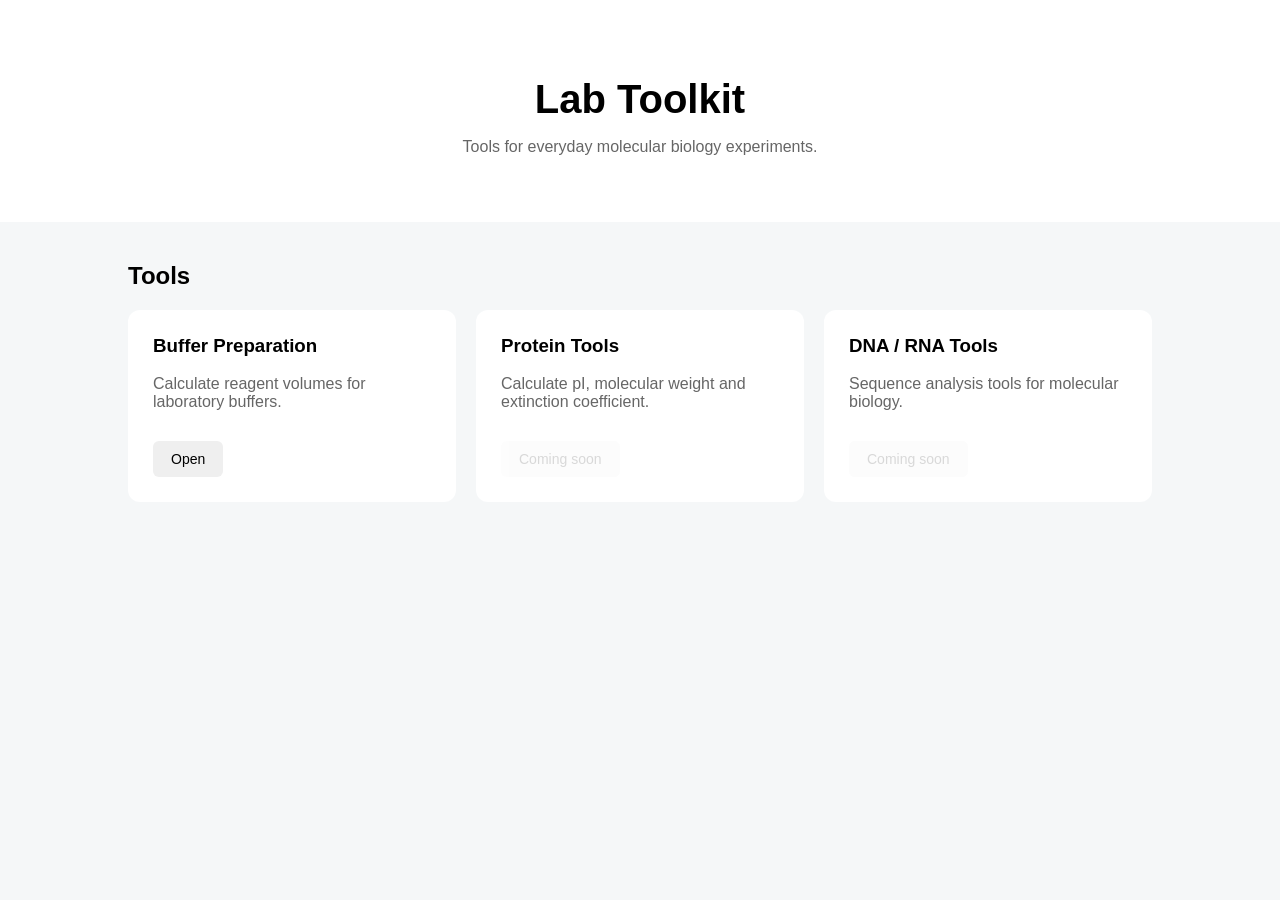
<file: index.html>
<!DOCTYPE html>
<html lang="en">

<head>
    <meta charset="UTF-8">
    <meta name="viewport" content="width=device-width, initial-scale=1.0">

    <title>Lab Toolkit</title>

    <link rel="stylesheet" href="style.css">
</head>

<body>

    <header>
        <h1>Lab Toolkit</h1>
        <p>Tools for everyday molecular biology experiments.</p>
    </header>

    <main>

        <h2>Tools</h2>

        <div class="tool-container">

            <div class="tool-card">
                <h3>Buffer Preparation</h3>
                <p>
                    Calculate reagent volumes for laboratory buffers.
                </p>

                <a href="buffer.html">
                    <button>Open</button>
                </a>
            </div>


            <div class="tool-card">
                <h3>Protein Tools</h3>
                <p>
                    Calculate pI, molecular weight and extinction coefficient.
                </p>

                <button disabled>
                    Coming soon
                </button>
            </div>


            <div class="tool-card">
                <h3>DNA / RNA Tools</h3>
                <p>
                    Sequence analysis tools for molecular biology.
                </p>

                <button disabled>
                    Coming soon
                </button>
            </div>

        </div>

    </main>

</body>

</html>
</file>
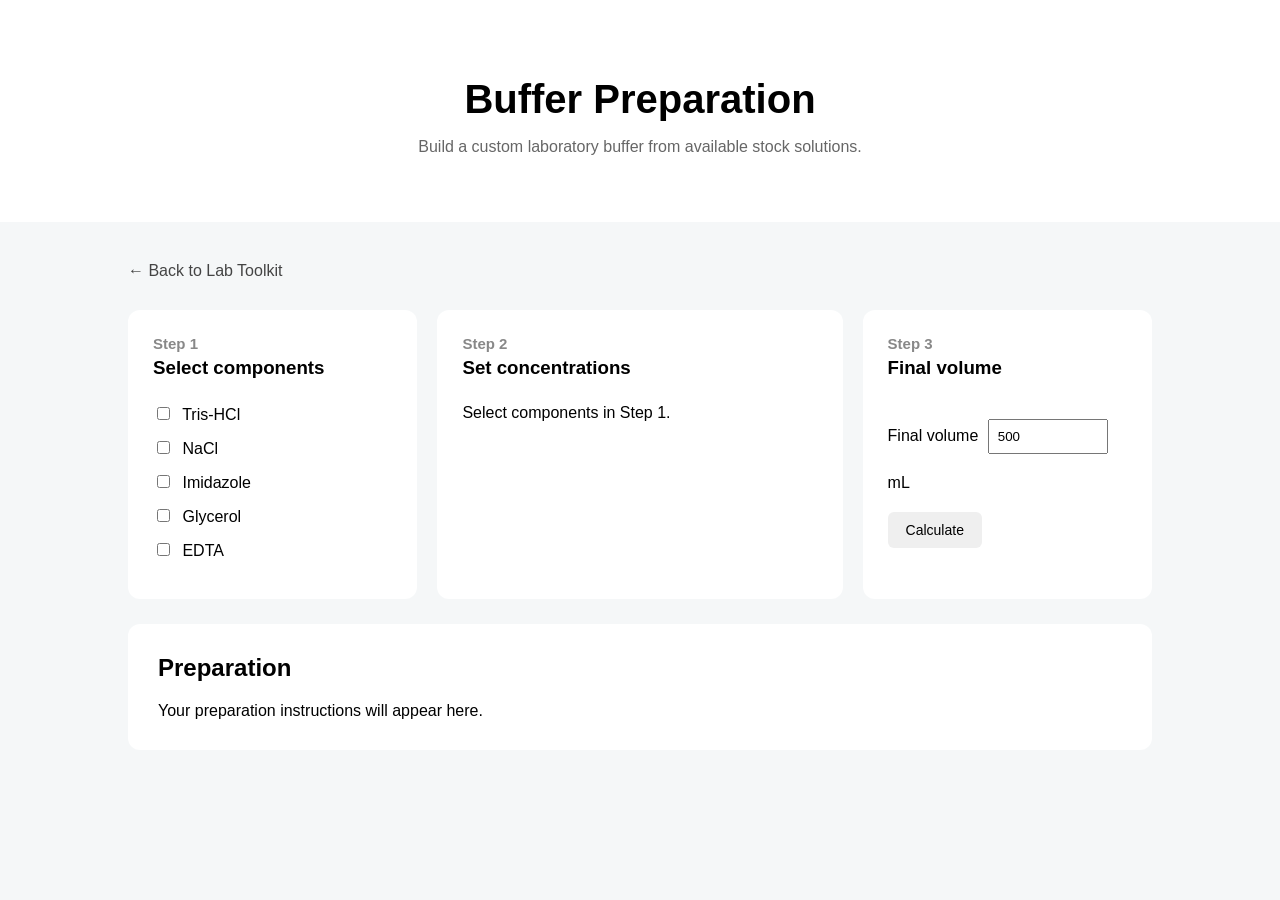
<file: buffer.html>
<!DOCTYPE html>
<html lang="en">

<head>
    <meta charset="UTF-8">
    <meta name="viewport" content="width=device-width, initial-scale=1.0">

    <title>Buffer Preparation | Lab Toolkit</title>

    <link rel="stylesheet" href="style.css">
</head>

<body>

    <header>
        <h1>Buffer Preparation</h1>
        <p>Build a custom laboratory buffer from available stock solutions.</p>
    </header>

<main>

    <a href="index.html">← Back to Lab Toolkit</a>


    <div class="buffer-workspace">


        <!-- Step 1 -->

        <section class="buffer-panel">

            <h2>Step 1</h2>
            <h3>Select components</h3>

            <label>
                <input
                    type="checkbox"
                    name="reagent"
                    value="Tris-HCl"
                >
                Tris-HCl
            </label>

            <label>
                <input
                    type="checkbox"
                    name="reagent"
                    value="NaCl"
                >
                NaCl
            </label>

            <label>
                <input
                    type="checkbox"
                    name="reagent"
                    value="Imidazole"
                >
                Imidazole
            </label>

            <label>
                <input
                    type="checkbox"
                    name="reagent"
                    value="Glycerol"
                >
                Glycerol
            </label>

            <label>
                <input
                    type="checkbox"
                    name="reagent"
                    value="EDTA"
                >
                EDTA
            </label>

        </section>


        <!-- Step 2 -->

        <section class="buffer-panel">

            <h2>Step 2</h2>
            <h3>Set concentrations</h3>

            <div id="concentration-inputs">

                <p>
                    Select components in Step 1.
                </p>

            </div>

        </section>


        <!-- Step 3 -->

        <section class="buffer-panel">

            <h2>Step 3</h2>
            <h3>Final volume</h3>

            <label>
                Final volume

                <input
                    type="number"
                    id="final-volume"
                    value="500"
                    min="1"
                >

                mL
            </label>

            <button id="calculate-buffer">
                Calculate
            </button>

        </section>


    </div>


    <section class="buffer-result-section">

        <h2>Preparation</h2>

        <div id="buffer-result">
            Your preparation instructions will appear here.
        </div>

    </section>


</main>

    <script src="script.js"></script>

</body>

</html>
</file>
<file: style.css>
body {
    font-family: Arial, sans-serif;
    margin: 0;
    background-color: #f5f7f8;
}


/* ---------- Header ---------- */

header {
    text-align: center;
    padding: 50px 20px;
    background-color: white;
}

header h1 {
    font-size: 40px;
    margin-bottom: 10px;
}

header p {
    color: #666;
}


/* ---------- Main ---------- */

main {
    width: 80%;
    max-width: 1100px;
    margin: 40px auto;
}


/* ---------- Tool Cards on Home Page ---------- */

.tool-container {
    display: flex;
    gap: 20px;
}

.tool-card {
    background-color: white;
    padding: 25px;
    border-radius: 12px;
    flex: 1;
}

.tool-card h3 {
    margin-top: 0;
}

.tool-card p {
    color: #666;
    min-height: 50px;
}


/* ---------- Buttons ---------- */

button {
    padding: 10px 18px;
    border: none;
    border-radius: 6px;
    cursor: pointer;
    font-size: 14px;
}

button:hover:not(:disabled) {
    background-color: #ddd;
}

button:disabled {
    cursor: not-allowed;
    opacity: 0.5;
}


/* ---------- Links ---------- */

a {
    color: #444;
    text-decoration: none;
}

a:hover {
    text-decoration: underline;
}


/* ---------- Buffer Workspace ---------- */

.buffer-workspace {
    display: grid;
    grid-template-columns: 1fr 1.4fr 1fr;
    gap: 20px;
    margin-top: 30px;
}


/* ---------- Buffer Panels ---------- */

.buffer-panel {
    background-color: white;
    padding: 25px;
    border-radius: 12px;
}

.buffer-panel h2 {
    margin-top: 0;
    margin-bottom: 5px;
    font-size: 15px;
    color: #888;
}

.buffer-panel h3 {
    margin-top: 5px;
    margin-bottom: 25px;
}


/* ---------- Step 1 ---------- */

.buffer-panel > label {
    display: block;
    margin: 14px 0;
}

.buffer-panel input[type="checkbox"] {
    margin-right: 8px;
    cursor: pointer;
}


/* ---------- Step 2 ---------- */

.placeholder {
    color: #888;
}

.concentration-row {
    margin-bottom: 15px;
    padding: 16px;
    background-color: #f5f7f8;
    border-radius: 10px;
}

.concentration-row strong {
    font-size: 16px;
}

.concentration-row p {
    margin: 7px 0 12px;
    color: #555;
}

.concentration-row label {
    display: flex;
    align-items: center;
    gap: 8px;
}

.concentration-row input {
    width: 85px;
    padding: 8px;
}


/* ---------- Step 3 ---------- */

#final-volume {
    width: 100px;
    padding: 8px;
    margin: 15px 5px 20px 5px;
}

#calculate-buffer {
    display: block;
    margin-top: 20px;
}


/* ---------- Result ---------- */

.buffer-result-section {
    margin-top: 25px;
    background-color: white;
    padding: 30px;
    border-radius: 12px;
}

.buffer-result-section h2 {
    margin-top: 0;
}

#buffer-result {
    margin-top: 20px;
}


/* ---------- Responsive ---------- */

@media (max-width: 850px) {

    main {
        width: 90%;
    }

    .tool-container {
        flex-direction: column;
    }

    .tool-card {
        width: auto;
    }

    .buffer-workspace {
        grid-template-columns: 1fr;
    }

    .concentration-row label {
        flex-wrap: wrap;
    }
}
</file>
